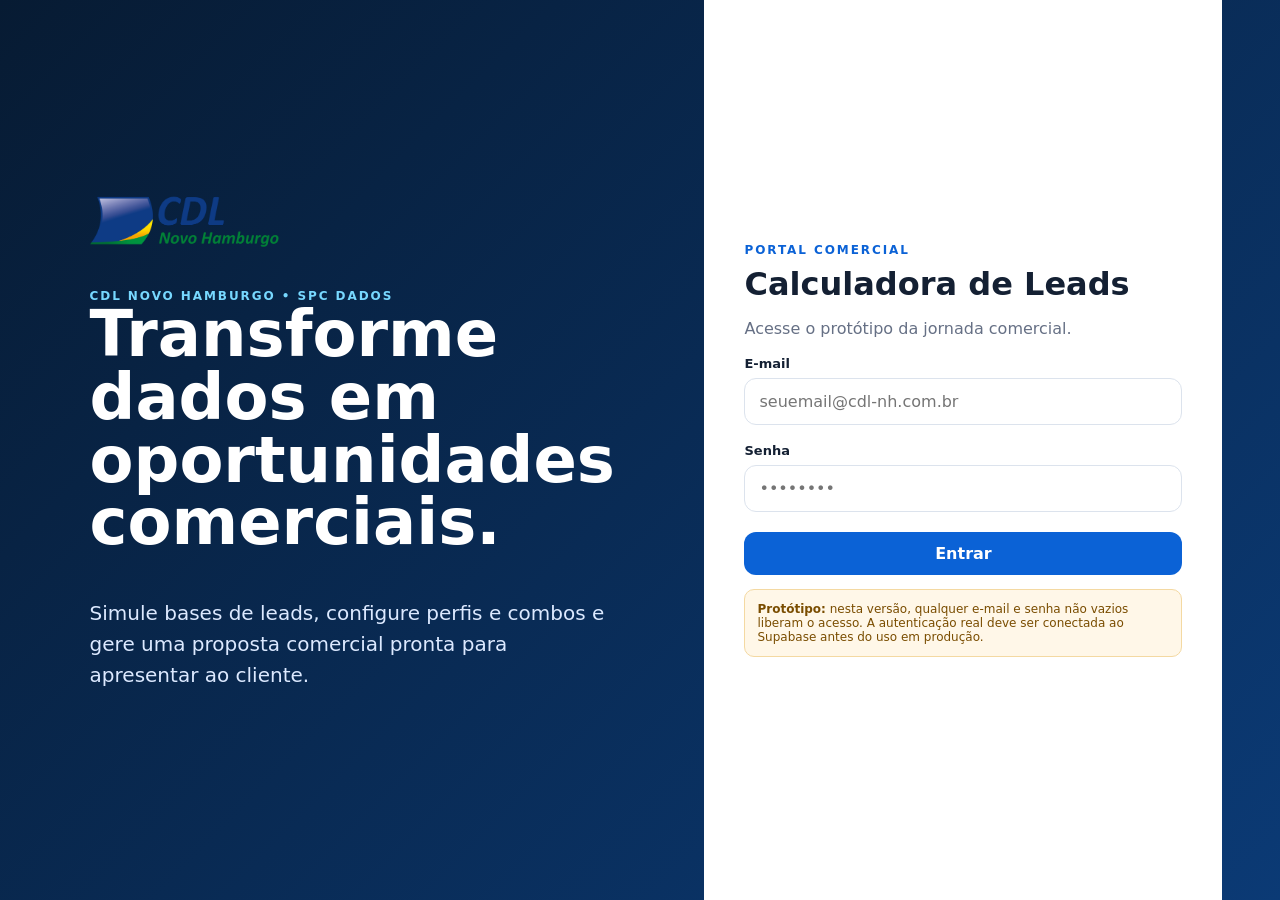
<file: calculadora-leads/index.html>
<!doctype html>
<html lang="pt-BR">
<head>
<meta charset="utf-8"><meta name="viewport" content="width=device-width,initial-scale=1">
<title>Portal Comercial | Calculadora de Leads CDL NH</title>
<style>
:root{--navy:#071b33;--blue:#0b62d6;--cyan:#06b6d4;--bg:#f4f7fb;--ink:#142033;--muted:#667085;--line:#dce3ed;--ok:#157f62;--warn:#b54708}
*{box-sizing:border-box} body{margin:0;font-family:Inter,ui-sans-serif,system-ui,-apple-system,Segoe UI,Roboto,Arial;background:var(--bg);color:var(--ink)}
button,input,select{font:inherit} button{cursor:pointer} .hidden{display:none!important}
.login{min-height:100vh;display:grid;grid-template-columns:1.1fr .9fr;background:linear-gradient(135deg,#071b33,#0b3a75)}
.hero{padding:7vw;color:#fff;display:flex;flex-direction:column;justify-content:center}.hero img{width:190px;max-height:80px;object-fit:contain;object-position:left;margin-bottom:40px}
.hero h1{font-size:clamp(38px,5vw,76px);line-height:.98;margin:0 0 24px;max-width:760px}.hero p{font-size:20px;line-height:1.55;color:#dce9ff;max-width:680px}
.loginbox{background:#fff;display:flex;align-items:center;justify-content:center;padding:40px}.card-login{width:min(440px,100%)}
.eyebrow{font-size:12px;text-transform:uppercase;letter-spacing:.16em;font-weight:800;color:var(--blue)} h2{font-size:32px;margin:8px 0 10px}.muted{color:var(--muted)}
label{display:block;font-weight:700;font-size:13px;margin:18px 0 7px} input,select{width:100%;border:1px solid var(--line);border-radius:12px;padding:13px 14px;background:#fff}
.primary,.secondary,.ghost{border:0;border-radius:12px;padding:12px 17px;font-weight:800}.primary{background:var(--blue);color:white}.secondary{background:#e8f1ff;color:#084fae}.ghost{background:#fff;border:1px solid var(--line);color:var(--ink)}
.full{width:100%;margin-top:20px}.demo{font-size:12px;background:#fff7e8;border:1px solid #f4d9a2;padding:12px;border-radius:10px;margin-top:14px;color:#7a4d00}
.app{min-height:100vh} header{height:72px;background:var(--navy);color:white;display:flex;align-items:center;padding:0 28px;gap:18px;position:sticky;top:0;z-index:10}
header img{width:105px;max-height:44px;object-fit:contain} header .brand{font-weight:800} header .spacer{flex:1} header small{color:#b8c9df}
.shell{max-width:1440px;margin:auto;padding:30px}.toprow{display:flex;justify-content:space-between;gap:18px;align-items:flex-end;margin-bottom:24px}.toprow h1{font-size:34px;margin:0}
.tabs{display:flex;gap:8px;margin:20px 0}.tab{background:#fff;border:1px solid var(--line);padding:11px 16px;border-radius:999px;font-weight:800}.tab.active{background:var(--navy);color:#fff;border-color:var(--navy)}
.grid2{display:grid;grid-template-columns:minmax(0,1fr) 360px;gap:22px}.panel{background:#fff;border:1px solid var(--line);border-radius:18px;padding:22px;box-shadow:0 8px 28px rgba(12,35,64,.05)}
.formgrid{display:grid;grid-template-columns:repeat(3,1fr);gap:14px}.formgrid label{margin-top:0}.section-title{display:flex;justify-content:space-between;align-items:center;margin:24px 0 12px}
.section-title h3{margin:0}.search{max-width:360px}.groups{display:grid;gap:14px} details{border:1px solid var(--line);border-radius:14px;background:#fff;overflow:hidden} summary{padding:15px 16px;font-weight:900;cursor:pointer;background:#f9fbfe}
.items{display:grid;grid-template-columns:repeat(2,minmax(0,1fr));gap:8px;padding:12px}.item{display:flex;gap:10px;border:1px solid var(--line);padding:11px;border-radius:11px;align-items:flex-start}.item input{width:auto;margin-top:3px}
.item b{display:block;font-size:13px}.item span{font-size:12px;color:var(--muted)}.summary{position:sticky;top:94px;height:max-content}
.summary .big{font-size:35px;font-weight:900;color:var(--navy);margin:6px 0}.summary hr{border:0;border-top:1px solid var(--line);margin:17px 0}.kv{display:flex;justify-content:space-between;gap:12px;margin:8px 0;font-size:13px}.kv b{text-align:right}
.selected-list{max-height:260px;overflow:auto;font-size:12px;margin:10px 0}.selected-row{display:flex;justify-content:space-between;gap:10px;padding:7px 0;border-bottom:1px solid #edf1f6}
.combo-grid{display:grid;grid-template-columns:repeat(4,1fr);gap:12px}.combo{border:2px solid var(--line);padding:16px;border-radius:14px;background:#fff}.combo.active{border-color:var(--blue);box-shadow:0 0 0 3px #dbeafe}.combo h4{font-size:19px;margin:0 0 6px}.combo .price{font-size:22px;font-weight:900;margin:10px 0;color:var(--blue)}.combo ul{padding-left:18px;color:var(--muted);font-size:12px;min-height:130px}
.notice{padding:12px 14px;background:#eef6ff;border-left:4px solid var(--blue);border-radius:10px;font-size:13px;margin:12px 0}.proposal-table{width:100%;border-collapse:collapse}.proposal-table th,.proposal-table td{padding:9px;border-bottom:1px solid var(--line);text-align:left;font-size:13px}
.history{margin-top:22px}.status{font-size:11px;font-weight:900;padding:5px 9px;border-radius:999px;background:#eaf8f3;color:var(--ok)}.actions{display:flex;flex-wrap:wrap;gap:8px;margin-top:14px}
@media(max-width:1000px){.login{grid-template-columns:1fr}.hero{display:none}.grid2{grid-template-columns:1fr}.summary{position:static}.formgrid{grid-template-columns:1fr 1fr}.combo-grid{grid-template-columns:1fr 1fr}}
@media(max-width:620px){.shell{padding:18px}.formgrid,.items,.combo-grid{grid-template-columns:1fr}header .brand{display:none}.toprow{display:block}}
@media print{header,.tabs,.toprow,.no-print{display:none!important} body{background:#fff}.shell{max-width:none;padding:0}.panel{border:0;box-shadow:none}}
</style>
</head>
<body>
<section id="login" class="login">
  <div class="hero">
    <img src="../logo-cdl.svg" alt="CDL Novo Hamburgo" onerror="this.style.display='none'">
    <div class="eyebrow" style="color:#77d8ff">CDL Novo Hamburgo • SPC Dados</div>
    <h1>Transforme dados em oportunidades comerciais.</h1>
    <p>Simule bases de leads, configure perfis e combos e gere uma proposta comercial pronta para apresentar ao cliente.</p>
  </div>
  <div class="loginbox"><div class="card-login">
    <div class="eyebrow">Portal Comercial</div><h2>Calculadora de Leads</h2><p class="muted">Acesse o protótipo da jornada comercial.</p>
    <label>E-mail</label><input id="email" type="email" placeholder="seuemail@cdl-nh.com.br">
    <label>Senha</label><input id="password" type="password" placeholder="••••••••">
    <button class="primary full" onclick="login()">Entrar</button>
    <div class="demo"><b>Protótipo:</b> nesta versão, qualquer e-mail e senha não vazios liberam o acesso. A autenticação real deve ser conectada ao Supabase antes do uso em produção.</div>
  </div></div>
</section>

<div id="app" class="app hidden">
<header>
  <img src="../logo-cdl.svg" alt="CDL" onerror="this.style.display='none'"><div class="brand">Portal Comercial • Calculadora de Leads</div>
  <div class="spacer"></div><small id="userLabel"></small><button class="ghost" style="padding:8px 11px" onclick="logout()">Sair</button>
</header>
<main class="shell">
  <div class="toprow"><div><div class="eyebrow">SPC Dados</div><h1>Nova simulação</h1><p class="muted">Monte a solução com base nas regras comerciais da planilha fornecida.</p></div>
  <button class="ghost" onclick="showHistory()">Minhas propostas</button></div>

  <div class="tabs no-print"><button class="tab active" id="tabInd" onclick="setMode('individual')">Individual</button><button class="tab" id="tabCombo" onclick="setMode('combo')">Combos</button></div>

  <div class="grid2">
   <section class="panel">
    <div class="formgrid">
      <div><label>Empresa</label><input id="client" placeholder="Nome da empresa"></div>
      <div><label>CNPJ / CPF</label><input id="doc" placeholder="Documento"></div>
      <div><label>Contato</label><input id="contact" placeholder="Nome do contato"></div>
      <div><label>E-mail</label><input id="clientEmail" type="email" placeholder="cliente@empresa.com"></div>
      <div><label>Telefone</label><input id="phone" placeholder="(51) 99999-9999"></div>
      <div><label>Região / foco</label><input id="focus" placeholder="Ex.: Novo Hamburgo / varejo"></div>
      <div><label>Tipo de pessoa</label><select id="person" onchange="render()"><option>Pessoa Física</option><option>Pessoa Jurídica</option></select></div>
      <div><label>Quantidade de leads</label><input id="qty" type="number" min="1" value="1000" oninput="render()"></div>
      <div><label>Valor mínimo de venda</label><input id="minimum" type="number" min="0" step=".01" value="500" oninput="render()"></div>
    </div>

    <div id="individualArea">
      <div class="section-title"><div><h3>Selecione os perfis</h3><span class="muted">Produtos e atributos da aba “Entidades Gerais”.</span></div><input id="search" class="search" placeholder="Buscar produto ou atributo..." oninput="renderIndividual()"></div>
      <div id="individualGroups" class="groups"></div>
    </div>

    <div id="comboArea" class="hidden">
      <div class="section-title"><div><h3>Escolha o combo</h3><span class="muted">Valores e composição da aba “Combos”.</span></div></div>
      <div id="comboCards" class="combo-grid"></div>
      <div class="section-title"><div><h3>Atributos adicionais</h3><span class="muted">Opcionais precificados na própria aba “Combos”.</span></div></div>
      <div id="comboAdds" class="items"></div>
    </div>

    <div class="notice">A aplicação replica as faixas e preços da planilha. Valores individuais constam como reajustados a partir de 28/08/2025; a aba de combos registra vigência a partir de 01/01/2025.</div>
   </section>

   <aside class="panel summary">
     <div class="eyebrow">Resumo da simulação</div><div id="bandLabel" class="muted"></div>
     <div class="big" id="salePrice">R$ 0,00</div><div class="muted">valor de venda calculado</div><hr>
     <div class="kv"><span>Custo unitário</span><b id="unitCost">R$ 0,00</b></div>
     <div class="kv"><span>Custo total</span><b id="totalCost">R$ 0,00</b></div>
     <div class="kv"><span>Markup</span><b id="markup">0%</b></div>
     <div class="kv"><span>Quantidade</span><b id="qtyLabel">0</b></div>
     <hr><b>Itens selecionados</b><div id="selectedList" class="selected-list muted">Nenhum item selecionado.</div>
     <div class="actions"><button class="primary" onclick="generateProposal()">Gerar proposta</button><button class="secondary" onclick="saveSimulation()">Salvar</button><button class="ghost" onclick="resetAll()">Limpar</button></div>
   </aside>
  </div>

  <section id="history" class="panel history hidden"><div class="section-title"><div><h3>Minhas propostas</h3><span class="muted">Histórico salvo neste navegador.</span></div><button class="ghost" onclick="showHistory(false)">Fechar</button></div><div id="historyList"></div></section>
</main>
</div>

<script>
const IND=[{"person":"Pessoa Física","product":"SPC Valida","flag":"Produto base","prices":[0.21,0.21,0.21,0.21,0.21,0.21,0.21]},{"person":"Pessoa Física","product":"SPC Padroniza","flag":"Produto base","prices":[0.05,0.05,0.04,0.03,0.03,0.02,0.02]},{"person":"Pessoa Física","product":"SPC Enriquece","flag":"Nome Completo","prices":[0.05,0.05,0.05,0.04,0.03,0.02,0.02]},{"person":"Pessoa Física","product":"SPC Enriquece","flag":"Situação Cadastral","prices":[0.05,0.05,0.05,0.04,0.03,0.02,0.02]},{"person":"Pessoa Física","product":"SPC Enriquece","flag":"Status da RF","prices":[0.21,0.21,0.21,0.21,0.21,0.21,0.21]},{"person":"Pessoa Física","product":"SPC Enriquece","flag":"Endereço Completo","prices":[0.05,0.05,0.05,0.04,0.03,0.02,0.02]},{"person":"Pessoa Física","product":"SPC Enriquece","flag":"Data de Nascimento","prices":[0.05,0.05,0.05,0.04,0.03,0.02,0.02]},{"person":"Pessoa Física","product":"SPC Enriquece","flag":"Sexo","prices":[0.05,0.05,0.05,0.04,0.03,0.02,0.02]},{"person":"Pessoa Física","product":"SPC Enriquece","flag":"Estado Civil","prices":[0.05,0.05,0.05,0.04,0.03,0.02,0.02]},{"person":"Pessoa Física","product":"SPC Enriquece","flag":"Nome do Pai","prices":[0.05,0.05,0.05,0.04,0.03,0.02,0.02]},{"person":"Pessoa Física","product":"SPC Enriquece","flag":"Nome da Mãe","prices":[0.05,0.05,0.05,0.04,0.03,0.02,0.02]},{"person":"Pessoa Física","product":"SPC Enriquece","flag":"Grau de Instrução","prices":[0.05,0.05,0.05,0.04,0.03,0.02,0.02]},{"person":"Pessoa Física","product":"SPC Enriquece","flag":"Profissão","prices":[0.05,0.05,0.05,0.04,0.03,0.02,0.02]},{"person":"Pessoa Física","product":"SPC Enriquece","flag":"E-mail","prices":[0.05,0.05,0.05,0.04,0.03,0.02,0.02]},{"person":"Pessoa Física","product":"SPC Enriquece","flag":"Telefone Fixo","prices":[0.05,0.05,0.05,0.04,0.03,0.02,0.02]},{"person":"Pessoa Física","product":"SPC Enriquece","flag":"Telefone Móvel","prices":[0.05,0.05,0.05,0.04,0.03,0.02,0.02]},{"person":"Pessoa Física","product":"SPC Enriquece","flag":"Carro","prices":[0.06,0.06,0.06,0.04,0.04,0.04,0.03]},{"person":"Pessoa Física","product":"SPC Enriquece","flag":"Renda Presumida","prices":[0.69,0.69,0.69,0.69,0.69,0.69,0.69]},{"person":"Pessoa Física","product":"SPC Enriquece","flag":"Obito","prices":[0.43,0.43,0.43,0.43,0.43,0.43,0.43]},{"person":"Pessoa Física","product":"SPC Enriquece","flag":"Título de Eleitor","prices":[0.05,0.05,0.05,0.04,0.03,0.02,0.02]},{"person":"Pessoa Física","product":"SPC Enriquece","flag":"Zona","prices":[0.05,0.05,0.05,0.04,0.03,0.02,0.02]},{"person":"Pessoa Física","product":"SPC Enriquece","flag":"Seção","prices":[0.05,0.05,0.05,0.04,0.03,0.02,0.02]},{"person":"Pessoa Física","product":"SPC Enriquece","flag":"RG","prices":[0.05,0.05,0.05,0.04,0.03,0.02,0.02]},{"person":"Pessoa Física","product":"SPC Enriquece","flag":"Classe Social","prices":[0.05,0.05,0.05,0.04,0.03,0.02,0.02]},{"person":"Pessoa Física","product":"SPC Enriquece","flag":"Restrição 1 bureau","prices":[0.28,0.28,0.28,0.28,0.28,0.28,0.28]},{"person":"Pessoa Física","product":"SPC Enriquece","flag":"Restrição 2 bureaux","prices":[1.4,1.4,1.4,1.4,1.4,1.4,1.4]},{"person":"Pessoa Física","product":"SPC Enriquece","flag":"PEP","prices":[0.48,0.48,0.48,0.48,0.48,0.48,0.48]},{"person":"Pessoa Física","product":"SPC Enriquece","flag":"House Holding","prices":[0.32,0.32,0.21,0.16,0.15,0.14,0.13]},{"person":"Pessoa Física","product":"SPC Enriquece","flag":"Desbancarizados","prices":[0.15,0.15,0.14,0.14,0.13,0.13,0.12]},{"person":"Pessoa Física","product":"SPC Enriquece","flag":"Flag aposentado","prices":[0.15,0.15,0.14,0.14,0.13,0.13,0.12]},{"person":"Pessoa Física","product":"SPC Mercado","flag":"CPF","prices":[0.05,0.05,0.04,0.03,0.03,0.02,0.02]},{"person":"Pessoa Física","product":"SPC Mercado","flag":"Nome Completo","prices":[0.05,0.05,0.04,0.03,0.03,0.02,0.02]},{"person":"Pessoa Física","product":"SPC Mercado","flag":"Situação Cadastral","prices":[0.05,0.05,0.05,0.04,0.03,0.02,0.02]},{"person":"Pessoa Física","product":"SPC Mercado","flag":"Status da RF","prices":[0.21,0.21,0.21,0.21,0.21,0.21,0.21]},{"person":"Pessoa Física","product":"SPC Mercado","flag":"Endereço Completo","prices":[0.05,0.05,0.04,0.03,0.03,0.02,0.02]},{"person":"Pessoa Física","product":"SPC Mercado","flag":"Data de Nascimento","prices":[0.05,0.05,0.04,0.03,0.03,0.02,0.02]},{"person":"Pessoa Física","product":"SPC Mercado","flag":"Sexo","prices":[0.05,0.05,0.04,0.03,0.03,0.02,0.02]},{"person":"Pessoa Física","product":"SPC Mercado","flag":"Estado Civil","prices":[0.05,0.05,0.04,0.03,0.03,0.02,0.02]},{"person":"Pessoa Física","product":"SPC Mercado","flag":"Nome do Pai","prices":[0.05,0.05,0.04,0.03,0.03,0.02,0.02]},{"person":"Pessoa Física","product":"SPC Mercado","flag":"Nome da Mãe","prices":[0.05,0.05,0.04,0.03,0.03,0.02,0.02]},{"person":"Pessoa Física","product":"SPC Mercado","flag":"Grau de Instrução","prices":[0.05,0.05,0.04,0.03,0.03,0.02,0.02]},{"person":"Pessoa Física","product":"SPC Mercado","flag":"Profissão","prices":[0.05,0.05,0.04,0.03,0.03,0.02,0.02]},{"person":"Pessoa Física","product":"SPC Mercado","flag":"E-mail","prices":[0.05,0.05,0.04,0.03,0.03,0.02,0.02]},{"person":"Pessoa Física","product":"SPC Mercado","flag":"Telefone Fixo","prices":[0.05,0.05,0.04,0.03,0.03,0.02,0.02]},{"person":"Pessoa Física","product":"SPC Mercado","flag":"Telefone Móvel","prices":[0.05,0.05,0.04,0.03,0.03,0.02,0.02]},{"person":"Pessoa Física","product":"SPC Mercado","flag":"Carro","prices":[0.05,0.05,0.04,0.03,0.03,0.02,0.02]},{"person":"Pessoa Física","product":"SPC Mercado","flag":"Renda Presumida","prices":[0.69,0.69,0.69,0.69,0.69,0.69,0.69]},{"person":"Pessoa Física","product":"SPC Mercado","flag":"Obito","prices":[0.43,0.43,0.43,0.43,0.43,0.43,0.43]},{"person":"Pessoa Física","product":"SPC Mercado","flag":"Título de Eleitor","prices":[0.05,0.05,0.05,0.05,0.05,0.05,0.03]},{"person":"Pessoa Física","product":"SPC Mercado","flag":"Zona","prices":[0.05,0.05,0.04,0.03,0.03,0.02,0.02]},{"person":"Pessoa Física","product":"SPC Mercado","flag":"Seção","prices":[0.05,0.05,0.04,0.03,0.03,0.02,0.02]},{"person":"Pessoa Física","product":"SPC Mercado","flag":"RG","prices":[0.05,0.05,0.04,0.03,0.03,0.02,0.02]},{"person":"Pessoa Física","product":"SPC Mercado","flag":"Classe Social","prices":[0.05,0.05,0.04,0.03,0.03,0.02,0.02]},{"person":"Pessoa Física","product":"SPC Mercado","flag":"Restrição 1 bureau","prices":[0.28,0.28,0.28,0.28,0.28,0.28,0.28]},{"person":"Pessoa Física","product":"SPC Mercado","flag":"Restrição 2 bureaux","prices":[1.4,1.4,1.4,1.4,1.4,1.4,1.4]},{"person":"Pessoa Física","product":"SPC Mercado","flag":"PEP","prices":[0.48,0.48,0.48,0.48,0.48,0.48,0.48]},{"person":"Pessoa Física","product":"SPC Mercado","flag":"House Holding","prices":[0.32,0.32,0.21,0.16,0.15,0.14,0.13]},{"person":"Pessoa Física","product":"SPC Mercado","flag":"Desbancarizados","prices":[0.15,0.15,0.14,0.14,0.13,0.13,0.12]},{"person":"Pessoa Física","product":"SPC Mercado","flag":"Flag aposentado","prices":[0.15,0.15,0.14,0.14,0.13,0.13,0.12]},{"person":"Pessoa Física","product":"SPC Atribuição","flag":"Produto base","prices":[0.05,0.05,0.04,0.03,0.03,0.02,0.02]},{"person":"Pessoa Jurídica","product":"SPC Valida","flag":"Produto base","prices":[0.21,0.21,0.21,0.21,0.21,0.21,0.21]},{"person":"Pessoa Jurídica","product":"SPC Padroniza","flag":"Produto base","prices":[0.05,0.05,0.04,0.03,0.03,0.02,0.02]},{"person":"Pessoa Jurídica","product":"SPC Enriquece","flag":"Razão Social","prices":[0.05,0.05,0.04,0.03,0.03,0.02,0.02]},{"person":"Pessoa Jurídica","product":"SPC Enriquece","flag":"Situação Cadastral","prices":[0.05,0.05,0.05,0.04,0.03,0.02,0.02]},{"person":"Pessoa Jurídica","product":"SPC Enriquece","flag":"Status da RF","prices":[0.21,0.21,0.21,0.21,0.21,0.21,0.21]},{"person":"Pessoa Jurídica","product":"SPC Enriquece","flag":"Endereço Completo","prices":[0.05,0.05,0.04,0.03,0.03,0.02,0.02]},{"person":"Pessoa Jurídica","product":"SPC Enriquece","flag":"Data de Fundação","prices":[0.05,0.05,0.04,0.03,0.03,0.02,0.02]},{"person":"Pessoa Jurídica","product":"SPC Enriquece","flag":"Nome Fantasia","prices":[0.05,0.05,0.04,0.03,0.03,0.02,0.02]},{"person":"Pessoa Jurídica","product":"SPC Enriquece","flag":"Filial","prices":[0.05,0.05,0.04,0.03,0.03,0.02,0.02]},{"person":"Pessoa Jurídica","product":"SPC Enriquece","flag":"Matriz","prices":[0.05,0.05,0.04,0.03,0.03,0.02,0.02]},{"person":"Pessoa Jurídica","product":"SPC Enriquece","flag":"E-mail","prices":[0.05,0.05,0.04,0.03,0.03,0.02,0.02]},{"person":"Pessoa Jurídica","product":"SPC Enriquece","flag":"Telefone Fixo","prices":[0.05,0.05,0.04,0.03,0.03,0.02,0.02]},{"person":"Pessoa Jurídica","product":"SPC Enriquece","flag":"CNAE","prices":[0.05,0.05,0.04,0.03,0.03,0.02,0.02]},{"person":"Pessoa Jurídica","product":"SPC Enriquece","flag":"Natureza Jurídica","prices":[0.05,0.05,0.04,0.03,0.03,0.02,0.02]},{"person":"Pessoa Jurídica","product":"SPC Enriquece","flag":"Porte","prices":[0.15,0.15,0.14,0.14,0.13,0.13,0.12]},{"person":"Pessoa Jurídica","product":"SPC Enriquece","flag":"Numero de Funcionarios","prices":[0.15,0.15,0.14,0.14,0.13,0.13,0.12]},{"person":"Pessoa Jurídica","product":"SPC Enriquece","flag":"Regime Tributário","prices":[0.15,0.15,0.14,0.14,0.13,0.13,0.12]},{"person":"Pessoa Jurídica","product":"SPC Enriquece","flag":"Faturamento Presumido","prices":[6.61,6.61,6.61,6.61,6.61,6.61,6.61]},{"person":"Pessoa Jurídica","product":"SPC Enriquece","flag":"Capital Social","prices":[0.05,0.05,0.04,0.03,0.03,0.02,0.02]},{"person":"Pessoa Jurídica","product":"SPC Enriquece","flag":"Quadro Social e Administrativo","prices":[0.89,0.89,0.89,0.89,0.89,0.89,0.89]},{"person":"Pessoa Jurídica","product":"SPC Enriquece","flag":"Valida Serasa","prices":[0.05,0.05,0.04,0.03,0.03,0.02,0.02]},{"person":"Pessoa Jurídica","product":"SPC Enriquece","flag":"Restrição 1 bureau","prices":[0.28,0.28,0.28,0.28,0.28,0.28,0.28]},{"person":"Pessoa Jurídica","product":"SPC Enriquece","flag":"Restrição 2 bureaux","prices":[1.4,1.4,1.4,1.4,1.4,1.4,1.4]},{"person":"Pessoa Jurídica","product":"SPC Mercado","flag":"CNPJ","prices":[0.05,0.05,0.04,0.03,0.03,0.02,0.02]},{"person":"Pessoa Jurídica","product":"SPC Mercado","flag":"Razão Social","prices":[0.05,0.05,0.04,0.03,0.03,0.02,0.02]},{"person":"Pessoa Jurídica","product":"SPC Mercado","flag":"Situação Cadastral","prices":[0.05,0.05,0.05,0.04,0.03,0.02,0.02]},{"person":"Pessoa Jurídica","product":"SPC Mercado","flag":"Status da RF","prices":[0.21,0.21,0.21,0.21,0.21,0.21,0.21]},{"person":"Pessoa Jurídica","product":"SPC Mercado","flag":"Endereço Completo","prices":[0.05,0.05,0.04,0.03,0.03,0.02,0.02]},{"person":"Pessoa Jurídica","product":"SPC Mercado","flag":"Data de Fundação","prices":[0.05,0.05,0.04,0.03,0.03,0.02,0.02]},{"person":"Pessoa Jurídica","product":"SPC Mercado","flag":"Nome Fantasia","prices":[0.05,0.05,0.04,0.03,0.03,0.02,0.02]},{"person":"Pessoa Jurídica","product":"SPC Mercado","flag":"Filial","prices":[0.05,0.05,0.04,0.03,0.03,0.02,0.02]},{"person":"Pessoa Jurídica","product":"SPC Mercado","flag":"Matriz","prices":[0.05,0.05,0.04,0.03,0.03,0.02,0.02]},{"person":"Pessoa Jurídica","product":"SPC Mercado","flag":"E-mail","prices":[0.05,0.05,0.04,0.03,0.03,0.02,0.02]},{"person":"Pessoa Jurídica","product":"SPC Mercado","flag":"Telefone Fixo","prices":[0.05,0.05,0.04,0.03,0.03,0.02,0.02]},{"person":"Pessoa Jurídica","product":"SPC Mercado","flag":"CNAE","prices":[0.05,0.05,0.04,0.03,0.03,0.02,0.02]},{"person":"Pessoa Jurídica","product":"SPC Mercado","flag":"Natureza Jurídica","prices":[0.05,0.05,0.04,0.03,0.03,0.02,0.02]},{"person":"Pessoa Jurídica","product":"SPC Mercado","flag":"Porte","prices":[0.15,0.15,0.14,0.14,0.13,0.13,0.12]},{"person":"Pessoa Jurídica","product":"SPC Mercado","flag":"Numero de Funcionarios","prices":[0.15,0.15,0.14,0.14,0.13,0.13,0.12]},{"person":"Pessoa Jurídica","product":"SPC Mercado","flag":"Regime Tributário","prices":[0.15,0.15,0.14,0.14,0.13,0.13,0.12]},{"person":"Pessoa Jurídica","product":"SPC Mercado","flag":"Faturamento Presumido","prices":[6.61,6.61,6.61,6.61,6.61,6.61,6.61]},{"person":"Pessoa Jurídica","product":"SPC Mercado","flag":"Capital Social","prices":[0.05,0.05,0.04,0.03,0.03,0.02,0.02]},{"person":"Pessoa Jurídica","product":"SPC Mercado","flag":"Quadro Social e Administrativo","prices":[0.89,0.89,0.89,0.89,0.89,0.89,0.89]},{"person":"Pessoa Jurídica","product":"SPC Mercado","flag":"Valida Serasa","prices":[0.05,0.05,0.04,0.03,0.03,0.02,0.02]},{"person":"Pessoa Jurídica","product":"SPC Mercado","flag":"Restrição 1 bureau","prices":[0.28,0.28,0.28,0.28,0.28,0.28,0.28]},{"person":"Pessoa Jurídica","product":"SPC Mercado","flag":"Restrição 2 bureaux","prices":[1.4,1.4,1.4,1.4,1.4,1.4,1.4]},{"person":"Pessoa Jurídica","product":"SPC Atribuição","flag":"Produto base","prices":[0.05,0.05,0.04,0.03,0.03,0.02,0.02]}];
const COMBOS=[{"person":"Pessoa Física","level":"Básico","items":["CPF","Nome","Endereço","Data de nascimento","Sexo","E-mail","Telefone fixo","Telefone móvel"],"prices":[0.17,0.17,0.13,0.13,0.13,0.13,0.08]},{"person":"Pessoa Física","level":"Intermediário","items":["CPF","Nome","Endereço","Data de nascimento","Sexo","E-mail","Telefone fixo","Telefone móvel","Renda Presumida"],"prices":[0.79,0.79,0.74,0.74,0.74,0.74,0.69]},{"person":"Pessoa Física","level":"Completo","items":["CPF","Nome","Endereço","Data de nascimento","Sexo","E-mail","Telefone fixo","Telefone móvel","Renda Presumida","Restrição SPC"],"prices":[1.04,1.04,0.98,0.98,0.98,0.98,0.93]},{"person":"Pessoa Física","level":"Master","items":["CPF","Nome","Endereço","Data de nascimento","Sexo","E-mail","Telefone fixo","Telefone móvel","Renda Presumida","Restrição SPC e Serasa"],"prices":[2,2,1.95,1.95,1.95,1.95,1.9]},{"person":"Pessoa Jurídica","level":"Básico","items":["CNPJ","Razão social","Nome fantasia","Data de abertura","Endereço","E-mail","Telefone fixo: 1","Telefone móvel: 1","CNAE"],"prices":[0.19,0.19,0.14,0.14,0.14,0.14,0.1]},{"person":"Pessoa Jurídica","level":"Intermediário","items":["CNPJ","Razão social","Nome fantasia","Data de abertura","Endereço","E-mail","Telefone fixo","Telefone móvel","CNAE","Restrição SPC"],"prices":[0.48,0.48,0.42,0.42,0.42,0.42,0.36]},{"person":"Pessoa Jurídica","level":"Completo","items":["CNPJ","Razão social","Nome fantasia","Data de abertura","Endereço","E-mail","Telefone fixo","Telefone móvel","CNAE","Restrição SPC e Serasa","Quadro Social Administrativo"],"prices":[1.01,1.01,0.95,0.95,0.95,0.95,0.89]},{"person":"Pessoa Jurídica","level":"Master","items":["CNPJ","Razão social","Nome fantasia","Data de abertura","Endereço","E-mail","Telefone fixo","Telefone móvel","CNAE","Restrição SPC e Serasa","Quadro Social Administrativo","Faturamento Presumido"],"prices":[7.77,7.77,7.72,7.72,7.72,7.72,7.66]}];
const ADDONS=[{"person":"Pessoa Física","name":"CPF","prices":[0.025,0.025,0.02,0.02,0.02,0.02,0.015]},{"person":"Pessoa Física","name":"Nome Completo","prices":[0.025,0.025,0.02,0.02,0.02,0.02,0.015]},{"person":"Pessoa Física","name":"Situação Cadastral","prices":[0.049,0.049,0.049,0.038,0.027,0.022,0.016]},{"person":"Pessoa Física","name":"Status RF","prices":[0.1999999,0.1999999,0.1999999,0.1999999,0.1999999,0.1999999,0.1999999]},{"person":"Pessoa Física","name":"Endereço Completo","prices":[0.025,0.025,0.02,0.02,0.02,0.02,0.015]},{"person":"Pessoa Física","name":"Data de Nascimento","prices":[0.025,0.025,0.02,0.02,0.02,0.02,0.015]},{"person":"Pessoa Física","name":"Sexo","prices":[0.025,0.025,0.02,0.02,0.02,0.02,0.015]},{"person":"Pessoa Física","name":"Estado Civil","prices":[0.025,0.025,0.02,0.02,0.02,0.02,0.015]},{"person":"Pessoa Física","name":"Nome do Pai","prices":[0.025,0.025,0.02,0.02,0.02,0.02,0.015]},{"person":"Pessoa Física","name":"Nome da Mãe","prices":[0.025,0.025,0.02,0.02,0.02,0.02,0.015]},{"person":"Pessoa Física","name":"Grau de Instrução","prices":[0.025,0.025,0.02,0.02,0.02,0.02,0.015]},{"person":"Pessoa Física","name":"Profissão","prices":[0.025,0.025,0.02,0.02,0.02,0.02,0.015]},{"person":"Pessoa Física","name":"E-mail","prices":[0.025,0.025,0.02,0.02,0.02,0.02,0.015]},{"person":"Pessoa Física","name":"Telefone Fixo","prices":[0.025,0.025,0.02,0.02,0.02,0.02,0.015]},{"person":"Pessoa Física","name":"Telefone Móvel","prices":[0.025,0.025,0.02,0.02,0.02,0.02,0.015]},{"person":"Pessoa Física","name":"Carro","prices":[0.025,0.025,0.02,0.02,0.02,0.02,0.015]},{"person":"Pessoa Física","name":"Renda Presumida","prices":[0.58,0.58,0.58,0.58,0.58,0.58,0.58]},{"person":"Pessoa Física","name":"Obito","prices":[0.31,0.31,0.31,0.31,0.31,0.31,0.31]},{"person":"Pessoa Física","name":"Título de Eleitor","prices":[0.025,0.025,0.02,0.02,0.02,0.02,0.015]},{"person":"Pessoa Física","name":"Zona","prices":[0.025,0.025,0.02,0.02,0.02,0.02,0.015]},{"person":"Pessoa Física","name":"Seção","prices":[0.025,0.025,0.02,0.02,0.02,0.02,0.015]},{"person":"Pessoa Física","name":"RG","prices":[0.025,0.025,0.02,0.02,0.02,0.02,0.015]},{"person":"Pessoa Física","name":"Classe Social","prices":[0.025,0.025,0.02,0.02,0.02,0.02,0.015]},{"person":"Pessoa Física","name":"Restrição 1 bureau","prices":[0.24,0.24,0.24,0.24,0.24,0.24,0.24]},{"person":"Pessoa Física","name":"Restrição 2 bureaux","prices":[1.21,1.21,1.21,1.21,1.21,1.21,1.21]},{"person":"Pessoa Jurídica","name":"CNPJ","prices":[0.025,0.025,0.02,0.02,0.02,0.02,0.015]},{"person":"Pessoa Jurídica","name":"Razão Social","prices":[0.025,0.025,0.02,0.02,0.02,0.02,0.015]},{"person":"Pessoa Jurídica","name":"Situação Cadastral","prices":[0.049,0.049,0.049,0.038,0.027,0.022,0.016]},{"person":"Pessoa Jurídica","name":"Status RF","prices":[0.1999999,0.1999999,0.1999999,0.1999999,0.1999999,0.1999999,0.1999999]},{"person":"Pessoa Jurídica","name":"Endereço Completo","prices":[0.025,0.025,0.02,0.02,0.02,0.02,0.015]},{"person":"Pessoa Jurídica","name":"Data de Fundação","prices":[0.025,0.025,0.02,0.02,0.02,0.02,0.015]},{"person":"Pessoa Jurídica","name":"Nome Fantasia","prices":[0.025,0.025,0.02,0.02,0.02,0.02,0.015]},{"person":"Pessoa Jurídica","name":"Filial","prices":[0.025,0.025,0.02,0.02,0.02,0.02,0.015]},{"person":"Pessoa Jurídica","name":"Matriz","prices":[0.025,0.025,0.02,0.02,0.02,0.02,0.015]},{"person":"Pessoa Jurídica","name":"E-mail","prices":[0.025,0.025,0.02,0.02,0.02,0.02,0.015]},{"person":"Pessoa Jurídica","name":"Telefone Fixo","prices":[0.025,0.025,0.02,0.02,0.02,0.02,0.015]},{"person":"Pessoa Jurídica","name":"CNAE","prices":[0.025,0.025,0.02,0.02,0.02,0.02,0.015]},{"person":"Pessoa Jurídica","name":"Faturamento Presumido","prices":[5.56,5.56,5.56,5.56,5.56,5.56,5.56]},{"person":"Pessoa Jurídica","name":"Quadro Social e Administrativo","prices":[0.77,0.77,0.77,0.77,0.77,0.77,0.77]},{"person":"Pessoa Jurídica","name":"Valida Serasa","prices":[0.045,0.04,0.035,0.03,0.025,0.02,0.015]},{"person":"Pessoa Jurídica","name":"Restrição 1 bureau","prices":[0.24,0.24,0.24,0.24,0.24,0.24,0.24]},{"person":"Pessoa Jurídica","name":"Restrição 2 bureaux","prices":[1.21,1.21,1.21,1.21,1.21,1.21,1.21]}];
let mode='individual', selected=new Set(), selectedAdds=new Set(), selectedCombo='Básico';
const money=n=>new Intl.NumberFormat('pt-BR',{style:'currency',currency:'BRL'}).format(Number(n||0));
const num=n=>new Intl.NumberFormat('pt-BR').format(Number(n||0));
function login(){let e=document.getElementById('email').value.trim(),p=document.getElementById('password').value;if(!e||!p)return alert('Informe e-mail e senha.');sessionStorage.setItem('leadUser',e);boot()}
function logout(){sessionStorage.removeItem('leadUser');location.reload()}
function boot(){let u=sessionStorage.getItem('leadUser');if(!u)return;document.getElementById('login').classList.add('hidden');document.getElementById('app').classList.remove('hidden');document.getElementById('userLabel').textContent=u;render()}
function setMode(m){mode=m;selected.clear();selectedAdds.clear();document.getElementById('individualArea').classList.toggle('hidden',m!=='individual');document.getElementById('comboArea').classList.toggle('hidden',m!=='combo');document.getElementById('tabInd').classList.toggle('active',m==='individual');document.getElementById('tabCombo').classList.toggle('active',m==='combo');render()}
function bandIndex(q,combo=false){q=Number(q||0);if(combo){if(q<=10000)return 0;if(q<=50000)return 1;if(q<=100000)return 2;if(q<=200000)return 3;if(q<=400000)return 4;if(q<=800000)return 5;return 6}if(q<=5000)return 0;if(q<=10000)return 1;if(q<=30000)return 2;if(q<=50000)return 3;if(q<=100000)return 4;if(q<=300000)return 5;return 6}
function markupFor(cost){if(cost<=0)return 0;if(cost<=2500)return 1;if(mode==='combo')return cost<=15000?.30:.15;return cost<=30000?.30:.15}
function rowKey(x,i){return `${x.person}|${x.product}|${x.flag}|${i}`}
function render(){if(mode==='individual')renderIndividual();else renderCombo();calculate()}
function renderIndividual(){
 const person=document.getElementById('person').value,q=(document.getElementById('search').value||'').toLowerCase();
 const rows=IND.filter(x=>x.person===person && (x.product+' '+x.flag).toLowerCase().includes(q)), groups={};
 rows.forEach(x=>(groups[x.product]??=[]).push(x));
 let html='';Object.entries(groups).forEach(([prod,items])=>{html+=`<details open><summary>${prod} <span class="muted">(${items.length})</span></summary><div class="items">`;
 items.forEach(x=>{let i=IND.indexOf(x),key=rowKey(x,i),b=bandIndex(+document.getElementById('qty').value);html+=`<label class="item"><input type="checkbox" ${selected.has(key)?'checked':''} onchange="toggleInd('${encodeURIComponent(key)}')"><span><b>${x.flag}</b><span>${money(x.prices[b])} por lead</span></span></label>`});html+='</div></details>'});
 document.getElementById('individualGroups').innerHTML=html||'<div class="muted">Nenhum perfil encontrado.</div>';calculate()
}
function toggleInd(k){k=decodeURIComponent(k);selected.has(k)?selected.delete(k):selected.add(k);calculate()}
function renderCombo(){
 const person=document.getElementById('person').value,b=bandIndex(+document.getElementById('qty').value,true);
 const cs=COMBOS.filter(x=>x.person===person);if(!cs.some(x=>x.level===selectedCombo))selectedCombo='Básico';
 document.getElementById('comboCards').innerHTML=cs.map(c=>`<div class="combo ${c.level===selectedCombo?'active':''}" onclick="selectedCombo='${c.level}';renderCombo()"><h4>${c.level}</h4><div class="price">${money(c.prices[b])} <small>/ lead</small></div><ul>${c.items.map(i=>`<li>${i}</li>`).join('')}</ul><button class="${c.level===selectedCombo?'primary':'ghost'}">${c.level===selectedCombo?'Selecionado':'Selecionar'}</button></div>`).join('');
 const adds=ADDONS.filter(x=>x.person===person);document.getElementById('comboAdds').innerHTML=adds.map((x,i)=>{let key=person+'|'+x.name;return `<label class="item"><input type="checkbox" ${selectedAdds.has(key)?'checked':''} onchange="toggleAdd('${encodeURIComponent(key)}')"><span><b>${x.name}</b><span>+ ${money(x.prices[b])} / lead</span></span></label>`}).join('');calculate()
}
function toggleAdd(k){k=decodeURIComponent(k);selectedAdds.has(k)?selectedAdds.delete(k):selectedAdds.add(k);calculate()}
function calculation(){
 const q=Math.max(0,+document.getElementById('qty').value||0),person=document.getElementById('person').value,min=Math.max(0,+document.getElementById('minimum').value||0);
 let unit=0,items=[],b=bandIndex(q,mode==='combo');
 if(mode==='individual'){IND.forEach((x,i)=>{let key=rowKey(x,i);if(selected.has(key)&&x.person===person){unit+=x.prices[b];items.push({name:x.product+' — '+x.flag,unit:x.prices[b]})}})}
 else{let c=COMBOS.find(x=>x.person===person&&x.level===selectedCombo);if(c){unit+=c.prices[b];items.push({name:'Combo '+c.level,unit:c.prices[b],details:c.items})}ADDONS.filter(x=>x.person===person).forEach(x=>{let key=person+'|'+x.name;if(selectedAdds.has(key)){unit+=x.prices[b];items.push({name:'Adicional — '+x.name,unit:x.prices[b]})}})}
 let cost=unit*q,m=markupFor(cost),sale=cost>0?Math.max(min,cost*(1+m)):0;
 return {q,person,min,b,unit,cost,m,sale,items,band:(mode==='combo'?["01 a 10.000", "10.001 a 50.000", "50.001 a 100.000", "100.001 a 200.000", "200.001 a 400.000", "400.001 a 800.000", "A partir de 800.001"]:["01 a 5.000", "5.001 a 10.000", "10.001 a 30.000", "30.001 a 50.000", "50.001 a 100.000", "100.001 a 300.000", "Acima de 300.000"])[b]}
}
function calculate(){
 const c=calculation();document.getElementById('salePrice').textContent=money(c.sale);document.getElementById('unitCost').textContent=money(c.unit);document.getElementById('totalCost').textContent=money(c.cost);document.getElementById('markup').textContent=Math.round(c.m*100)+'%';document.getElementById('qtyLabel').textContent=num(c.q);document.getElementById('bandLabel').textContent='Faixa: '+c.band;
 document.getElementById('selectedList').innerHTML=c.items.length?c.items.map(x=>`<div class="selected-row"><span>${x.name}</span><b>${money(x.unit)}</b></div>`).join(''):'Nenhum item selecionado.'
}
function clientData(){return {company:document.getElementById('client').value.trim(),doc:document.getElementById('doc').value.trim(),contact:document.getElementById('contact').value.trim(),email:document.getElementById('clientEmail').value.trim(),phone:document.getElementById('phone').value.trim(),focus:document.getElementById('focus').value.trim()}}
function saveSimulation(status='Rascunho'){
 const c=calculation(),cl=clientData();if(!c.items.length)return alert('Selecione ao menos um item ou combo.');
 const arr=JSON.parse(localStorage.getItem('cdlLeadProposals')||'[]'),id='P'+Date.now().toString().slice(-7);arr.unshift({id,date:new Date().toISOString(),mode,status,calc:c,client:cl,user:sessionStorage.getItem('leadUser')});localStorage.setItem('cdlLeadProposals',JSON.stringify(arr.slice(0,100)));alert('Simulação '+id+' salva.');renderHistory()
}
function proposalHtml(c,cl,id){
 let rows=c.items.map(x=>`<tr><td>${x.name}</td><td>${money(x.unit)}</td><td>${num(c.q)}</td></tr>`).join('');
 return `<!doctype html><html><head><meta charset="utf-8"><title>Proposta ${id}</title><style>body{font-family:Arial,sans-serif;color:#172033;margin:0}.head{background:#071b33;color:#fff;padding:36px 48px}.head h1{margin:8px 0}main{padding:40px 48px}.meta{display:grid;grid-template-columns:1fr 1fr;gap:10px;background:#f4f7fb;padding:18px;margin:22px 0}table{width:100%;border-collapse:collapse;margin:22px 0}th,td{padding:11px;border-bottom:1px solid #ddd;text-align:left}.total{font-size:30px;font-weight:800;color:#0b62d6}.small{color:#667085;font-size:12px;line-height:1.5}@media print{button{display:none}}</style></head><body><div class="head"><div>CDL NOVO HAMBURGO • SPC DADOS</div><h1>Proposta Comercial — Solução de Inteligência e Prospecção de Mercado</h1><div>${id} • ${new Date().toLocaleDateString('pt-BR')}</div></div><main><p>Preparamos uma configuração de dados orientada ao perfil e à necessidade informada para apoiar prospecção, qualificação e conhecimento de mercado.</p><div class="meta"><div><b>Cliente</b><br>${cl.company||'Não informado'}</div><div><b>Documento</b><br>${cl.doc||'Não informado'}</div><div><b>Contato</b><br>${cl.contact||'Não informado'}</div><div><b>Foco / região</b><br>${cl.focus||'Não informado'}</div></div><h2>Configuração selecionada</h2><table><thead><tr><th>Solução / atributo</th><th>Valor unitário base</th><th>Quantidade</th></tr></thead><tbody>${rows}</tbody></table><p class="small">Faixa aplicada: ${c.band} • Tipo: ${c.person} • Custo interno total: não exibido na versão enviada ao cliente.</p><h2>Investimento</h2><div class="total">${money(c.sale)}</div><p>Valor total da proposta para ${num(c.q)} leads/informações, conforme configuração selecionada.</p><p class="small">Proposta gerada a partir da tabela comercial disponibilizada pela CDL Novo Hamburgo. Solicitações que necessitem de bases externas podem sofrer alteração de precificação e SLA. A validade comercial e condições de pagamento devem ser confirmadas pela CDL.</p><button onclick="window.print()">Imprimir / Salvar em PDF</button></main></body></html>`
}
function generateProposal(){
 const c=calculation(),cl=clientData();if(!c.items.length)return alert('Selecione ao menos um item ou combo.');if(!cl.company)return alert('Informe o nome da empresa/cliente.');
 const id='PROP-'+new Date().toISOString().slice(0,10).replaceAll('-','')+'-'+Math.floor(1000+Math.random()*9000);
 const arr=JSON.parse(localStorage.getItem('cdlLeadProposals')||'[]');arr.unshift({id,date:new Date().toISOString(),mode,status:'Gerada',calc:c,client:cl,user:sessionStorage.getItem('leadUser')});localStorage.setItem('cdlLeadProposals',JSON.stringify(arr.slice(0,100)));
 const w=window.open('','_blank');w.document.write(proposalHtml(c,cl,id));w.document.close();renderHistory()
}
function renderHistory(){
 const arr=JSON.parse(localStorage.getItem('cdlLeadProposals')||'[]');document.getElementById('historyList').innerHTML=arr.length?`<table class="proposal-table"><thead><tr><th>Proposta</th><th>Cliente</th><th>Tipo</th><th>Valor</th><th>Data</th><th>Status</th></tr></thead><tbody>${arr.map(p=>`<tr><td>${p.id}</td><td>${p.client.company||'—'}</td><td>${p.mode==='individual'?'Individual':'Combo'}</td><td><b>${money(p.calc.sale)}</b></td><td>${new Date(p.date).toLocaleDateString('pt-BR')}</td><td><span class="status">${p.status}</span></td></tr>`).join('')}</tbody></table>`:'<p class="muted">Nenhuma proposta salva neste navegador.</p>'
}
function showHistory(open=true){document.getElementById('history').classList.toggle('hidden',!open);if(open){renderHistory();document.getElementById('history').scrollIntoView({behavior:'smooth'})}}
function resetAll(){selected.clear();selectedAdds.clear();selectedCombo='Básico';['client','doc','contact','clientEmail','phone','focus'].forEach(id=>document.getElementById(id).value='');document.getElementById('qty').value=1000;document.getElementById('minimum').value=500;render()}
boot();
</script>
</body></html>
</file>
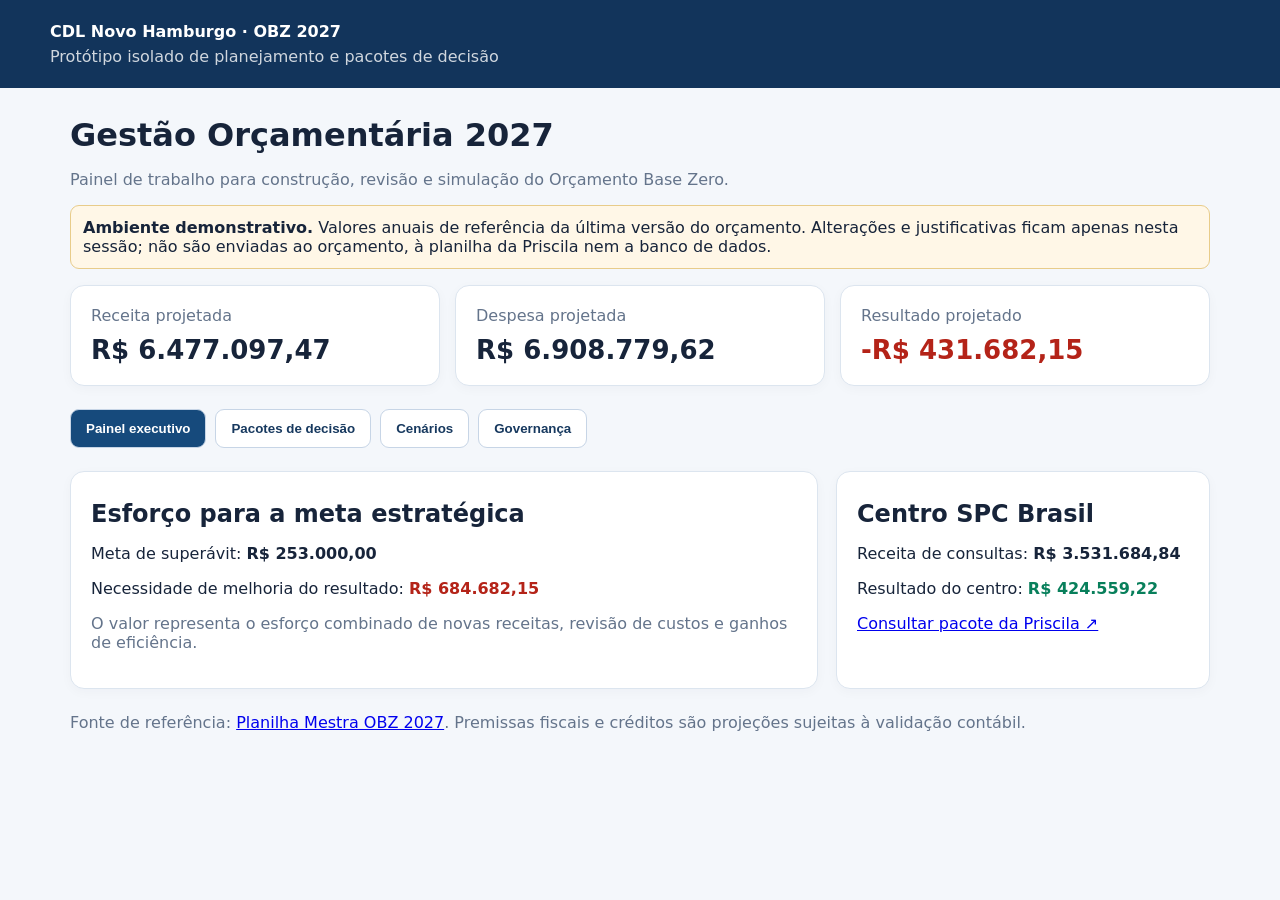
<file: obz-2027/index.html>
<!doctype html>
<html lang="pt-BR"><head><meta charset="utf-8"><meta name="viewport" content="width=device-width,initial-scale=1"><title>OBZ 2027 | CDL Novo Hamburgo</title>
<style>
:root{font-family:Inter,system-ui,Arial,sans-serif;color:#17243a;background:#f4f7fb}*{box-sizing:border-box}body{margin:0}header{background:#12345b;color:white;padding:22px max(22px,calc((100vw - 1180px)/2))}header a{color:#fff}.wrap{max-width:1180px;margin:auto;padding:28px 20px}h1{margin:0 0 7px}h2{margin:8px 0 16px}.muted{color:#64748b}.kpis,.grid{display:grid;grid-template-columns:repeat(3,1fr);gap:15px}.card{background:white;border:1px solid #dce5ef;border-radius:14px;padding:20px;box-shadow:0 3px 12px #17243a08}.kpi{font-size:26px;font-weight:750;margin-top:10px}.negative{color:#b42318}.positive{color:#087f5b}.tabs{display:flex;flex-wrap:wrap;gap:9px;margin:23px 0}button,.button{border:1px solid #c7d5e6;background:white;border-radius:9px;padding:11px 15px;cursor:pointer;color:#17395f;font-weight:650}button.active,.primary{background:#164a7c;color:#fff}label{display:block;font-size:14px;font-weight:650;margin:12px 0}input,select,textarea{width:100%;padding:10px;border:1px solid #cbd5e1;border-radius:8px;margin-top:6px;font:inherit}textarea{min-height:80px}table{width:100%;border-collapse:collapse}th,td{text-align:left;padding:12px;border-bottom:1px solid #e4e9f1}th{font-size:12px;color:#64748b}td.num{text-align:right;font-variant-numeric:tabular-nums}.hidden{display:none}.notice{padding:12px;background:#fff7e7;border:1px solid #e8cc8a;border-radius:9px;margin:16px 0}.split{display:grid;grid-template-columns:2fr 1fr;gap:18px}@media(max-width:780px){.kpis,.grid,.split{grid-template-columns:1fr}.wrap{padding:16px}table{font-size:12px}}
</style></head><body><header><strong>CDL Novo Hamburgo · OBZ 2027</strong><div style="margin-top:6px;opacity:.8">Protótipo isolado de planejamento e pacotes de decisão</div></header><main class="wrap">
<h1>Gestão Orçamentária 2027</h1><p class="muted">Painel de trabalho para construção, revisão e simulação do Orçamento Base Zero.</p>
<div class="notice"><strong>Ambiente demonstrativo.</strong> Valores anuais de referência da última versão do orçamento. Alterações e justificativas ficam apenas nesta sessão; não são enviadas ao orçamento, à planilha da Priscila nem a banco de dados.</div>
<div class="kpis"><div class="card"><div class="muted">Receita projetada</div><div class="kpi" id="receita"></div></div><div class="card"><div class="muted">Despesa projetada</div><div class="kpi" id="despesa"></div></div><div class="card"><div class="muted">Resultado projetado</div><div class="kpi negative" id="resultado"></div></div></div>
<div class="tabs"><button class="active" data-tab="painel">Painel executivo</button><button data-tab="pacotes">Pacotes de decisão</button><button data-tab="cenarios">Cenários</button><button data-tab="governanca">Governança</button></div>
<section id="painel" class="tab"><div class="split"><div class="card"><h2>Esforço para a meta estratégica</h2><p>Meta de superávit: <strong id="meta"></strong></p><p>Necessidade de melhoria do resultado: <strong class="negative" id="gap"></strong></p><p class="muted">O valor representa o esforço combinado de novas receitas, revisão de custos e ganhos de eficiência.</p></div><div class="card"><h2>Centro SPC Brasil</h2><p>Receita de consultas: <strong id="spcrec"></strong></p><p>Resultado do centro: <strong class="positive" id="spcres"></strong></p><a target="_blank" rel="noopener" href="https://docs.google.com/spreadsheets/d/1wJHyvSCxYDtCUwczaRrV0d9xhhboP_kI2S0dx7AtmoE/edit#gid=1002">Consultar pacote da Priscila ↗</a></div></div></section>
<section id="pacotes" class="tab hidden"><div class="card"><h2>Pacotes de decisão</h2><p class="muted">Amostra inicial. Os demais centros serão importados da base mestra após a definição da integração autenticada.</p><table><thead><tr><th>Centro</th><th>Responsável</th><th>Status</th><th>Resultado</th></tr></thead><tbody><tr><td>SPC Brasil</td><td>Priscila</td><td>Em análise</td><td class="num" id="spcrow"></td></tr><tr><td>Certificação Digital</td><td>A definir</td><td>Aguardando importação</td><td class="num">—</td></tr><tr><td>Locação de Salas e Espaços</td><td>A definir</td><td>Aguardando importação</td><td class="num">—</td></tr></tbody></table></div><div class="card" style="margin-top:16px"><h2>Justificativa do pacote SPC Brasil</h2><label>Atividade ou recurso analisado<input id="recurso" placeholder="Ex.: repasse CNDL"></label><label>Justificativa técnica e operacional<textarea id="justificativa" placeholder="Por que este recurso é necessário?"></textarea></label><label>Alternativa proposta<textarea id="alternativa" placeholder="Descreva a alternativa e seu impacto"></textarea></label><button id="save">Guardar rascunho nesta sessão</button><span id="feedback" role="status" style="margin-left:12px"></span></div></section>
<section id="cenarios" class="tab hidden"><div class="card"><h2>Simulador de cenários</h2><div class="grid"><label>Cenário de receita<select id="cenario"><option value="0">Esforço máximo (receita-base)</option><option value="-0.05">Queda moderada (–5%)</option><option value="-0.25">Estresse severo (–25%)</option></select></label><label>Redução de despesas (R$)<input id="corte" type="number" min="0" value="0" step="1000"></label><label>Receita adicional (R$)<input id="adicional" type="number" min="0" value="0" step="1000"></label></div><p class="muted">As variações percentuais incidem sobre a receita total anual. Despesas permanecem constantes, exceto pelo corte informado.</p><div class="kpis"><div><div class="muted">Receita simulada</div><div class="kpi" id="simrec"></div></div><div><div class="muted">Resultado simulado</div><div class="kpi" id="simres"></div></div><div><div class="muted">Lacuna para meta</div><div class="kpi" id="simgap"></div></div></div></div></section>
<section id="governanca" class="tab hidden"><div class="card"><h2>Fluxo de aprovação proposto</h2><p>Rascunho → Submetido pelo gestor → Revisão executiva → Ajustes ou parecer → Deliberação → Orçamento aprovado.</p><p class="muted">Aprovações, permissões, trilha de auditoria e gravação no Supabase ainda não estão implementadas neste protótipo.</p></div></section>
<p class="muted" style="margin-top:24px">Fonte de referência: <a href="https://docs.google.com/spreadsheets/d/1MiRtyjsR4plGiaone1x-89DcyMX8UzsDmVKptzKZ9E4/edit#gid=587542658" target="_blank" rel="noopener">Planilha Mestra OBZ 2027</a>. Premissas fiscais e créditos são projeções sujeitas à validação contábil.</p>
</main><script>
const base={receita:6477097.47,despesa:6908779.62,meta:253000,spcReceita:3531684.84,spcResultado:424559.22};const br=v=>new Intl.NumberFormat('pt-BR',{style:'currency',currency:'BRL'}).format(v);const put=(id,v)=>document.getElementById(id).textContent=br(v);
put('receita',base.receita);put('despesa',base.despesa);put('resultado',base.receita-base.despesa);put('meta',base.meta);put('gap',base.meta-(base.receita-base.despesa));put('spcrec',base.spcReceita);put('spcres',base.spcResultado);put('spcrow',base.spcResultado);
document.querySelectorAll('[data-tab]').forEach(b=>b.addEventListener('click',()=>{document.querySelectorAll('[data-tab]').forEach(x=>x.classList.toggle('active',x===b));document.querySelectorAll('.tab').forEach(x=>x.classList.toggle('hidden',x.id!==b.dataset.tab))}));
function sim(){const fator=Number(document.getElementById('cenario').value),corte=Math.max(0,Number(document.getElementById('corte').value)||0),adicional=Math.max(0,Number(document.getElementById('adicional').value)||0),r=base.receita*(1+fator)+adicional,resultado=r-base.despesa+corte;put('simrec',r);put('simres',resultado);put('simgap',Math.max(0,base.meta-resultado))}
['cenario','corte','adicional'].forEach(id=>document.getElementById(id).addEventListener('input',sim));sim();
document.getElementById('save').addEventListener('click',()=>{const recurso=document.getElementById('recurso').value.trim(),justificativa=document.getElementById('justificativa').value.trim();document.getElementById('feedback').textContent=recurso&&justificativa?'Rascunho mantido apenas nesta sessão.':'Preencha o recurso e a justificativa.'});
</script></body></html>
</file>
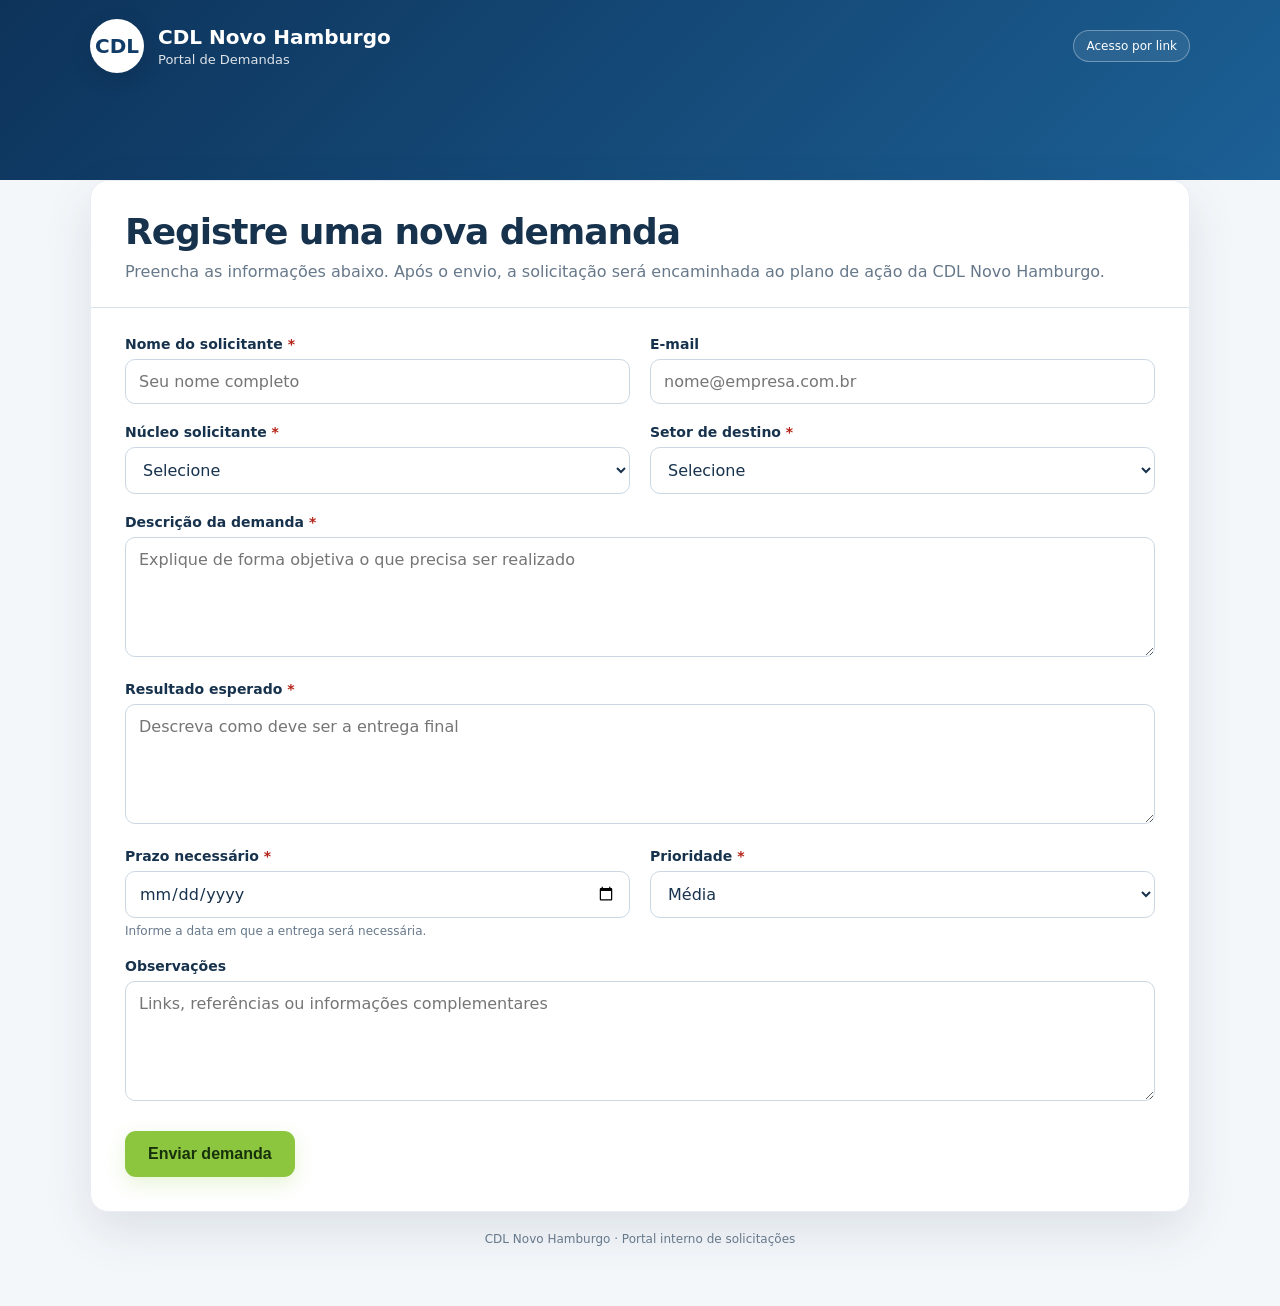
<file: portal-anterior.html>
<!doctype html>
<html lang="pt-BR">
<head>
  <meta charset="utf-8">
  <meta name="viewport" content="width=device-width,initial-scale=1">
  <meta name="theme-color" content="#123c68">
  <title>Portal de Demandas | CDL Novo Hamburgo</title>
  <meta name="description" content="Portal para registro de demandas dos núcleos e setores da CDL Novo Hamburgo.">
  <style>
    :root{--navy:#123c68;--blue:#1b5c91;--green:#8cc63f;--ink:#17324d;--muted:#66788a;--line:#d9e3ec;--bg:#f4f7fa;--white:#fff;--danger:#b42318}
    *{box-sizing:border-box} body{margin:0;font-family:Inter,ui-sans-serif,system-ui,-apple-system,"Segoe UI",Roboto,Arial,sans-serif;background:var(--bg);color:var(--ink)}
    .top{background:linear-gradient(135deg,#0d335a,#1c6095);height:180px}.wrap{width:min(1100px,calc(100% - 32px));margin:auto}
    header{height:92px;display:flex;align-items:center;justify-content:space-between;color:#fff}
    .brand{display:flex;align-items:center;gap:14px}.mark{width:54px;height:54px;border-radius:50%;background:#fff;display:grid;place-items:center;color:var(--navy);font-weight:900;font-size:20px;box-shadow:0 6px 20px #061b2d33}.brand strong{display:block;font-size:20px}.brand span{font-size:13px;opacity:.86}
    .badge{font-size:12px;border:1px solid #ffffff55;background:#ffffff14;padding:8px 12px;border-radius:999px}
    main{margin-top:-74px;padding-bottom:40px}.card{background:#fff;border-radius:18px;box-shadow:0 18px 50px #17324d1c;overflow:hidden;border:1px solid #e7edf2}
    .intro{padding:30px 34px 22px;border-bottom:1px solid var(--line)}h1{margin:0 0 8px;font-size:clamp(25px,4vw,36px);letter-spacing:-.03em}.intro p{margin:0;color:var(--muted);line-height:1.55}
    form{padding:28px 34px 34px}.grid{display:grid;grid-template-columns:1fr 1fr;gap:20px}.full{grid-column:1/-1}
    label{display:block;font-weight:700;font-size:14px;margin-bottom:7px}.req{color:var(--danger)}
    input,select,textarea{width:100%;border:1px solid #cbd8e3;border-radius:10px;padding:12px 13px;font:inherit;color:var(--ink);background:#fff;outline:none;transition:.18s}
    input:focus,select:focus,textarea:focus{border-color:var(--blue);box-shadow:0 0 0 3px #1b5c9118}textarea{min-height:120px;resize:vertical}
    .hint{font-size:12px;color:var(--muted);margin-top:6px}.actions{display:flex;align-items:center;gap:16px;margin-top:26px}
    button{border:0;border-radius:11px;background:var(--green);color:#17310a;font-weight:800;font-size:16px;padding:14px 23px;cursor:pointer;transition:.18s;box-shadow:0 7px 20px #8cc63f35}button:hover{filter:brightness(.96);transform:translateY(-1px)}button:disabled{opacity:.58;cursor:not-allowed;transform:none}
    #message{font-size:14px;line-height:1.4}.notice{margin:0 34px 6px;padding:13px 15px;border-radius:10px;background:#fff8e6;border:1px solid #f2d68b;color:#6a510e;font-size:13px}
    footer{text-align:center;color:var(--muted);font-size:12px;padding:20px}
    @media(max-width:700px){.top{height:160px}.badge{display:none}.mark{width:48px;height:48px}.brand strong{font-size:17px}main{margin-top:-55px}.intro,form{padding-left:20px;padding-right:20px}.grid{grid-template-columns:1fr}.full{grid-column:auto}.notice{margin-left:20px;margin-right:20px}.actions{align-items:stretch;flex-direction:column}button{width:100%}}
  </style>
</head>
<body>
  <div class="top">
    <div class="wrap">
      <header>
        <div class="brand">
          <div class="mark" aria-hidden="true">CDL</div>
          <div><strong>CDL Novo Hamburgo</strong><span>Portal de Demandas</span></div>
        </div>
        <div class="badge">Acesso por link</div>
      </header>
    </div>
  </div>
  <main class="wrap">
    <section class="card">
      <div class="intro">
        <h1>Registre uma nova demanda</h1>
        <p>Preencha as informações abaixo. Após o envio, a solicitação será encaminhada ao plano de ação da CDL Novo Hamburgo.</p>
      </div>
      <iframe name="appsScriptRelay" id="appsScriptRelay" hidden></iframe>
      <form id="demandForm">
        <div class="grid">
          <div><label for="solicitante">Nome do solicitante <span class="req">*</span></label><input id="solicitante" name="solicitante" autocomplete="name" required placeholder="Seu nome completo"></div>
          <div><label for="email">E-mail</label><input id="email" name="email" type="email" autocomplete="email" placeholder="nome@empresa.com.br"></div>
          <div><label for="nucleo">Núcleo solicitante <span class="req">*</span></label><select id="nucleo" name="nucleo" required><option value="">Selecione</option><option>CDL Mulher</option><option>CDL Jovem</option><option>CDL Innova</option><option>CDL Cultura</option><option>Caminhos de Hamburgo Velho</option><option>Conselho</option><option>Diretoria</option><option>Outro</option></select></div>
          <div><label for="setor">Setor de destino <span class="req">*</span></label><select id="setor" name="setor" required><option value="">Selecione</option><option>Marketing e Comunicação</option><option>Comercial</option><option>Relacionamento e Atendimento</option><option>Financeiro e Administrativo</option><option>TI, CRM e Automação</option><option>Eventos</option><option>Gestão Executiva</option><option>Presidência e Conselho</option><option>Outro</option></select></div>
          <div class="full"><label for="demanda">Descrição da demanda <span class="req">*</span></label><textarea id="demanda" name="demanda" required minlength="10" placeholder="Explique de forma objetiva o que precisa ser realizado"></textarea></div>
          <div class="full"><label for="resultado">Resultado esperado <span class="req">*</span></label><textarea id="resultado" name="resultado" required minlength="5" placeholder="Descreva como deve ser a entrega final"></textarea></div>
          <div><label for="prazo">Prazo necessário <span class="req">*</span></label><input id="prazo" name="prazo" type="date" required><div class="hint">Informe a data em que a entrega será necessária.</div></div>
          <div><label for="prioridade">Prioridade <span class="req">*</span></label><select id="prioridade" name="prioridade" required><option value="">Selecione</option><option>Urgente</option><option>Alta</option><option selected>Média</option><option>Baixa</option></select></div>
          <div class="full"><label for="observacoes">Observações</label><textarea id="observacoes" name="observacoes" placeholder="Links, referências ou informações complementares"></textarea></div>
        </div>
        <div class="actions"><button id="submitBtn" type="submit">Enviar demanda</button><div id="message" role="status" aria-live="polite"></div></div>
      </form>
    </section>
    <footer>CDL Novo Hamburgo · Portal interno de solicitações</footer>
  </main>
  <script>
    const APPS_SCRIPT_URL = "https://script.google.com/macros/s/AKfycbywSrubWe46YIjFRF1OmrMrhVuyRqV9h2oPd3cxNph6W64saKmXTho1ihM57b2mxOpUww/exec";
    const form = document.getElementById("demandForm");
    const button = document.getElementById("submitBtn");
    const message = document.getElementById("message");
    document.getElementById("prazo").min = new Date().toISOString().slice(0,10);
    form.addEventListener("submit", async (event) => {
      event.preventDefault();
      if (!APPS_SCRIPT_URL) {
        message.textContent = "Integração ainda não ativada. Solicite ao administrador a configuração do Google Apps Script.";
        message.style.color = "#b42318";
        return;
      }
      if (!form.reportValidity()) return;
      button.disabled = true; button.textContent = "Enviando…"; message.textContent = "";
      const payload = Object.fromEntries(new FormData(form).entries());
      payload.requester = payload.solicitante;
      payload.nucleus = payload.nucleo;
      payload.sector = payload.setor;
      payload.description = payload.demanda;
      payload.expectedResult = payload.resultado;
      payload.deadline = payload.prazo;
      payload.notes = [payload.observacoes, payload.email ? "E-mail: " + payload.email : ""].filter(Boolean).join("\n");
      payload.origem = "Portal GitHub Pages";
      payload.enviadoEm = new Date().toISOString();
      try {
        const relay = document.createElement("form");
        relay.method = "POST";
        relay.action = APPS_SCRIPT_URL;
        relay.target = "appsScriptRelay";
        relay.hidden = true;
        const field = document.createElement("input");
        field.type = "hidden";
        field.name = "payload";
        field.value = JSON.stringify(payload);
        relay.appendChild(field);
        document.body.appendChild(relay);
        relay.submit();
        setTimeout(() => relay.remove(), 2000);
        message.textContent = "Demanda encaminhada ao receptor. Confirme o protocolo na planilha.";
        message.style.color = "#287400"; form.reset();
      } catch (error) {
        message.textContent = "Não foi possível confirmar o registro. Tente novamente ou contate o administrador.";
        message.style.color = "#b42318";
      } finally { button.disabled=false; button.textContent="Enviar demanda"; }
    });
  </script>
</body>
</html>
</file>
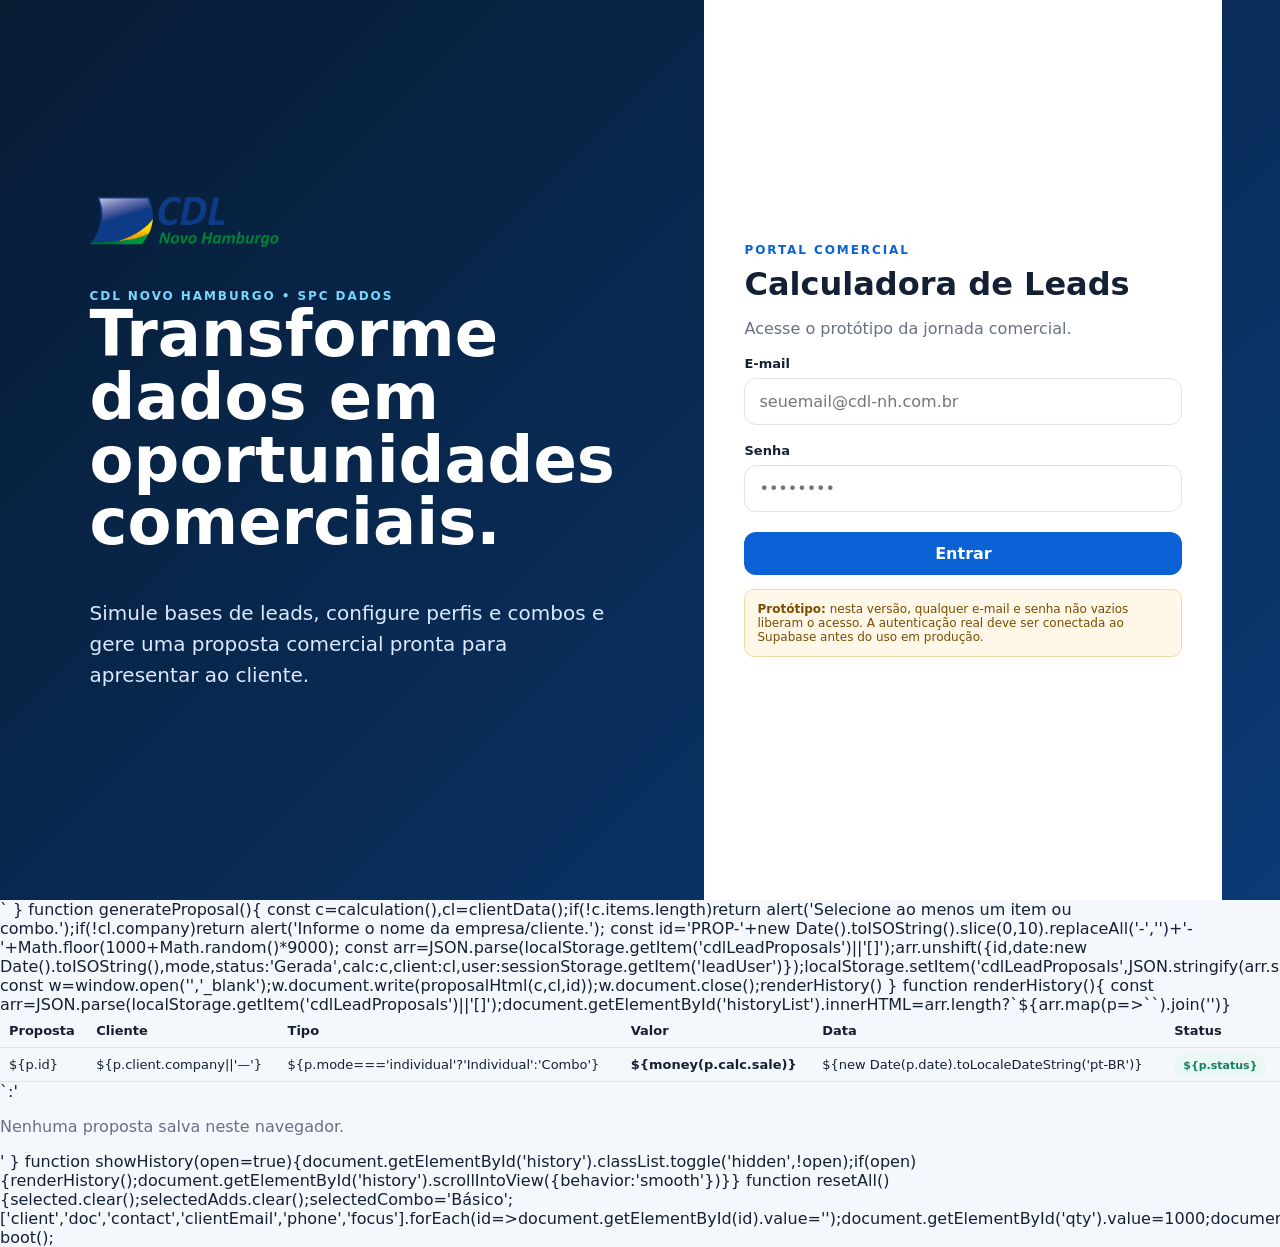
<file: calculadora-leads/comercial.html>
<!doctype html><html lang="pt-BR"><head><meta charset="utf-8"><meta name="viewport" content="width=device-width,initial-scale=1"><title>Calculadora de Leads CDL NH — Versão Comercial</title></head><body><script>fetch('index.html?rev=markup').then(r=>r.text()).then(html=>{html=html.replace('</body>','<script src="markup-patch.js?rev=1"><\/script></body>');document.open();document.write(html);document.close()}).catch(()=>{document.body.innerHTML='<p style="font-family:Arial;padding:30px">Não foi possível carregar a calculadora.</p>'})</script></body></html>
</file>
